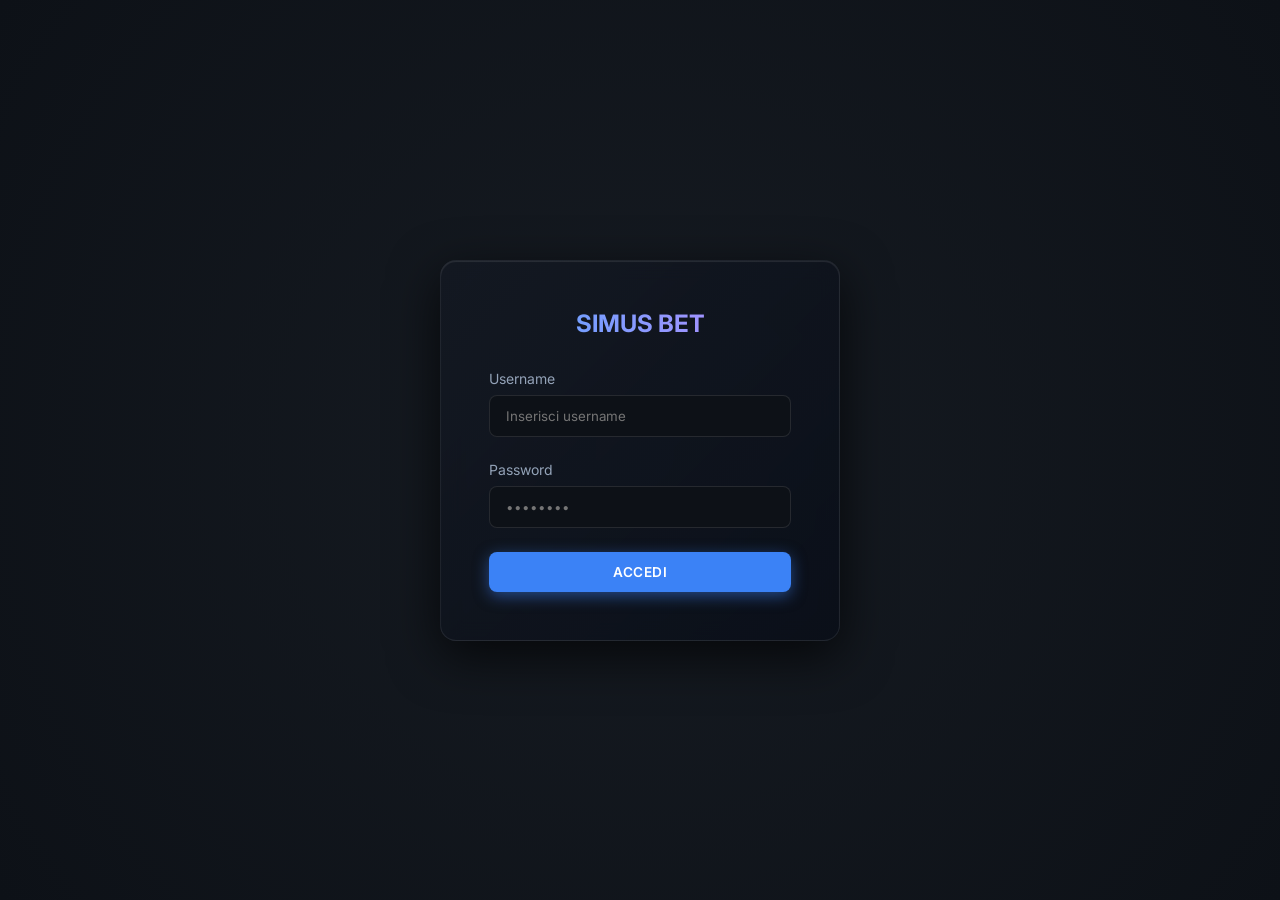
<file: frontend/index.html>
<!DOCTYPE html>
<html lang="it">

<head>
    <meta charset="UTF-8">
    <meta name="viewport" content="width=device-width, initial-scale=1.0, viewport-fit=cover">
    <title>Simus Bet | Dashboard</title>
    <link rel="stylesheet" href="style.css?v=1774202254">
    <link href="https://fonts.googleapis.com/css2?family=Inter:wght@400;600;700&display=swap" rel="stylesheet">
</head>

<body>

    <!-- Login Page -->
    <div id="login-page">
        <div class="login-card fade-in">
            <h1>SIMUS BET</h1>
            <div id="login-error"
                style="color: var(--danger); font-size: 0.8rem; margin-bottom: 1rem; text-align: center;"
                class="hidden"></div>
            <div class="input-group">
                <label>Username</label>
                <input type="text" id="username" placeholder="Inserisci username">
            </div>
            <div class="input-group">
                <label>Password</label>
                <input type="password" id="password" placeholder="••••••••">
            </div>
            <button type="button" id="login-btn" style="cursor:pointer;width:100%;padding:0.75rem;background:var(--accent);color:white;border:none;border-radius:8px;font-weight:600;">Accedi</button>
            <script>
            (function() {
                function doLogin() {
                    var u = document.getElementById('username').value.trim();
                    var p = document.getElementById('password').value;
                    if (!u || !p) { alert('Inserisci username e password'); return; }
                    var btn = document.getElementById('login-btn');
                    btn.disabled = true; btn.textContent = 'Accesso...';
                    fetch('/api/login', {
                        method: 'POST',
                        headers: {'Content-Type': 'application/json'},
                        body: JSON.stringify({username: u, password: p})
                    })
                    .then(function(r) { return r.json().then(function(d) { return {ok: r.ok, data: d}; }); })
                    .then(function(res) {
                        if (res.ok && res.data.access_token) {
                            localStorage.setItem('token', res.data.access_token);
                            localStorage.setItem('role', res.data.role || 'user');
                            localStorage.setItem('username', u);
                            location.reload();
                        } else {
                            var err = document.getElementById('login-error');
                            err.textContent = (res.data && res.data.detail) || 'Credenziali non valide';
                            err.classList.remove('hidden');
                            btn.disabled = false; btn.textContent = 'Accedi';
                        }
                    })
                    .catch(function(e) {
                        alert('Errore di connessione: ' + e.message);
                        btn.disabled = false; btn.textContent = 'Accedi';
                    });
                }
                document.addEventListener('DOMContentLoaded', function() {
                    document.getElementById('login-btn').addEventListener('click', doLogin);
                    document.getElementById('password').addEventListener('keypress', function(e) {
                        if (e.key === 'Enter') doLogin();
                    });
                    document.getElementById('username').addEventListener('keypress', function(e) {
                        if (e.key === 'Enter') doLogin();
                    });
                });
            })();
            </script>
        </div>
    </div>

    <!-- Main Dashboard -->
    <div id="main-dashboard" class="hidden">
        <nav>
            <div style="font-weight: 700; color: white;">SIMUS BET</div>

            <!-- Link Desktop (Nascosti su mobile via CSS) -->
            <div class="nav-links">
                <a onclick="router.navigate('odds')" id="nav-odds" class="active">Quote</a>
                <a onclick="router.navigate('casino')" id="nav-casino">Casinò</a>
                <a href="#" id="nav-mybets" onclick="router.navigate('mybets')">Mie Giocate</a>
                <a href="#" id="nav-admin" class="hidden" onclick="router.navigate('admin')">Admin</a>
                <a href="#" id="nav-profile" class="hidden" onclick="router.navigate('profile')">Profilo</a>
            </div>

            <div class="nav-extra" style="display: flex; align-items: center; gap: 10px;">
                <!-- Schedina -->
                <div id="bet-slip-toggle" onclick="ui.toggleSlip()"
                    style="cursor: pointer; background: var(--accent); padding: 6px 12px; border-radius: 6px; font-weight: bold; position: relative; font-size: 0.85rem;">
                    Schedina (<span id="slip-count">0</span>)
                    <div id="slip-dropdown" class="hidden" onclick="event.stopPropagation()"
                        style="position: absolute; top: 40px; right: 0; width: 300px; background: var(--card-bg); border: 1px solid var(--border-color); border-radius: 8px; padding: 1rem; box-shadow: 0 10px 30px rgba(0,0,0,0.5); z-index: 1000;">
                        <h3 style="font-size: 1rem; margin-bottom: 1rem;">La tua Schedina</h3>
                        <div id="slip-items" style="max-height: 300px; overflow-y: auto; margin-bottom: 1rem;">
                            <!-- Bet selections here -->
                        </div>
                        <div style="border-top: 1px solid var(--border-color); padding-top: 1rem;">
                            <div style="display: flex; justify-content: space-between; margin-bottom: 1rem;">
                                <span>Quota Totale:</span>
                                <span id="slip-total-odds" style="font-weight: bold;">1.00</span>
                            </div>
                            <div class="input-group" style="margin-bottom: 1rem;">
                                <label
                                    style="font-size: 0.8rem; color: var(--text-secondary); display: block; margin-bottom: 0.5rem;">Importo
                                    (€)</label>
                                <input type="number" id="slip-amount" value="1" oninput="ui.updatePotentialWin()"
                                    style="width: 100%; padding: 8px; background: rgba(255,255,255,0.05); border: 1px solid var(--border-color); border-radius: 4px; color: white;">
                            </div>
                            <div
                                style="display: flex; justify-content: space-between; margin-bottom: 1.5rem; font-size: 0.9rem;">
                                <span>Potenziale:</span>
                                <span id="slip-potential-win"
                                    style="font-weight: bold; color: var(--success);">€0.00</span>
                            </div>
                            <button onclick="bets.placeBet()"
                                style="width: 100%; padding: 10px; background: var(--accent); border: none; border-radius: 6px; color: white; font-weight: bold; cursor: pointer;">Scommetti
                                Ora</button>
                        </div>
                    </div>
                </div>
                <!-- Saldo -->
                <span id="user-balance-nav"
                    style="background:#00ff88; color:black; padding:6px 12px; border-radius:20px; font-weight:800; font-size:0.85rem;">Saldo:
                    €0.00</span>
                <!-- Logout (Desktop Only) -->
                <button onclick="auth.logout()" id="logout-btn"
                    style="width:auto; padding:0.5rem 1rem; background:rgba(255,255,255,0.1); border:none; border-radius:6px; color:white; cursor:pointer;">Esci</button>
            </div>
        </nav>

        <div class="container fade-in">
            <!-- Odds Section -->
            <!-- ── SCHERMATA DETTAGLIO PARTITA ── -->
            <div id="section-match-detail" class="hidden">
                <!-- Header con freccia indietro -->
                <div style="display:flex; align-items:center; gap:12px; margin-bottom:1rem; padding-bottom:1rem; border-bottom:1px solid var(--border-color);">
                    <button onclick="matchDetail.close()" style="background:rgba(255,255,255,0.08); border:1px solid var(--border-color); color:var(--text-primary); border-radius:50%; width:38px; height:38px; display:flex; align-items:center; justify-content:center; cursor:pointer; flex-shrink:0; font-size:1.1rem;">←</button>
                    <div style="flex:1; min-width:0;">
                        <div id="md-league" style="font-size:0.7rem; color:var(--accent); text-transform:uppercase; letter-spacing:0.06em; margin-bottom:2px;"></div>
                        <div style="display:flex; align-items:center; gap:10px; flex-wrap:wrap;">
                            <span id="md-home" style="font-size:1.05rem; font-weight:700; color:var(--text-primary);"></span>
                            <span style="color:var(--text-secondary); font-size:0.8rem;">vs</span>
                            <span id="md-away" style="font-size:1.05rem; font-weight:700; color:var(--text-primary);"></span>
                        </div>
                        <div id="md-date" style="font-size:0.72rem; color:var(--text-secondary); margin-top:2px;"></div>
                    </div>
                </div>

                <!-- Tab menu Principali / Tempi / Handicap / Combo / Multigol / Tutto -->
                <div id="md-tab-bar" style="display:flex; flex-direction:row; flex-wrap:nowrap; gap:6px; overflow-x:auto; overflow-y:visible; -webkit-overflow-scrolling:touch; padding:4px 0 10px 0; margin-bottom:1rem; scrollbar-width:none; -ms-overflow-style:none;">
                    <button class="md-tab-btn" data-tab="principali" onclick="matchDetail.switchTab('principali')"
                        style="display:inline-block; white-space:nowrap; padding:8px 18px; border-radius:20px; border:none; cursor:pointer; font-size:0.82rem; font-weight:700; background:var(--accent); color:#0a0a1a; flex:0 0 auto; transition:all 0.2s;">Principali</button>
                    <button class="md-tab-btn" data-tab="tempi" onclick="matchDetail.switchTab('tempi')"
                        style="display:inline-block; white-space:nowrap; padding:8px 18px; border-radius:20px; border:none; cursor:pointer; font-size:0.82rem; font-weight:500; background:rgba(255,255,255,0.08); color:var(--text-secondary); flex:0 0 auto; transition:all 0.2s;">Tempi</button>
                    <button class="md-tab-btn" data-tab="handicap" onclick="matchDetail.switchTab('handicap')"
                        style="display:inline-block; white-space:nowrap; padding:8px 18px; border-radius:20px; border:none; cursor:pointer; font-size:0.82rem; font-weight:500; background:rgba(255,255,255,0.08); color:var(--text-secondary); flex:0 0 auto; transition:all 0.2s;">Handicap</button>
                    <button class="md-tab-btn" data-tab="combo" onclick="matchDetail.switchTab('combo')"
                        style="display:inline-block; white-space:nowrap; padding:8px 18px; border-radius:20px; border:none; cursor:pointer; font-size:0.82rem; font-weight:500; background:rgba(255,255,255,0.08); color:var(--text-secondary); flex:0 0 auto; transition:all 0.2s;">Combo</button>
                    <button class="md-tab-btn" data-tab="multigol" onclick="matchDetail.switchTab('multigol')"
                        style="display:inline-block; white-space:nowrap; padding:8px 18px; border-radius:20px; border:none; cursor:pointer; font-size:0.82rem; font-weight:500; background:rgba(255,255,255,0.08); color:var(--text-secondary); flex:0 0 auto; transition:all 0.2s;">Multigol</button>
                    <button class="md-tab-btn" data-tab="tutto" onclick="matchDetail.switchTab('tutto')"
                        style="display:inline-block; white-space:nowrap; padding:8px 18px; border-radius:20px; border:none; cursor:pointer; font-size:0.82rem; font-weight:500; background:rgba(255,255,255,0.08); color:var(--text-secondary); flex:0 0 auto; transition:all 0.2s;">Tutto</button>
                </div>

                <!-- Contenuto mercati -->
                <div id="md-markets-container" style="padding-bottom:6rem;">
                </div>
            </div>

            <!-- ── LISTA PARTITE ── -->
            <div id="section-odds">
                <div style="display: flex; flex-direction: column; gap: 1rem; margin-bottom: 2rem;">
                    <div style="display: flex; justify-content: space-between; align-items: center; flex-wrap: wrap; gap: 0.5rem;">
                        <h2>Quote Disponibili</h2>
                        <div id="admin-timer-area" style="display: none; align-items: center; gap: 0.8rem; flex-wrap: wrap;">
                            <span id="update-timer" style="font-size: 0.8rem; color: var(--text-secondary);">
                                Prossimo aggiornamento: --
                            </span>
                            <button id="btn-force-refresh"
                                onclick="dashboard.fetchOdds(true)"
                                style="font-size: 0.75rem; padding: 4px 10px; background: transparent; border: 1px solid var(--border-color); color: var(--text-secondary); border-radius: 6px; cursor: pointer;"
                                title="Forza aggiornamento quote (consuma crediti API)">
                                🔄 Aggiorna ora
                            </button>
                        </div>
                    </div>

                    <!-- Barra di Ricerca -->
                    <div style="position: relative; width: 100%; max-width: 600px;">
                        <input type="text" id="match-search" placeholder="Cerca squadra o campionato..."
                            style="width: 100%; padding: 12px 20px; padding-left: 45px; background: var(--card-bg); border: 1px solid var(--border-color); border-radius: 30px; color: white; outline: none; transition: border-color 0.3s;"
                            oninput="ui.filterMatches()">
                        <div
                            style="position: absolute; left: 18px; top: 50%; transform: translateY(-50%); color: var(--text-secondary);">
                            <svg width="18" height="18" fill="none" stroke="currentColor" viewBox="0 0 24 24">
                                <path stroke-linecap="round" stroke-linejoin="round" stroke-width="2"
                                    d="M21 21l-6-6m2-5a7 7 0 11-14 0 7 7 0 0114 0z" />
                            </svg>
                        </div>
                    </div>
                </div>
                <!-- Filtri Lega -->
                <div id="league-filter-bar" style="display:flex; gap:8px; overflow-x:auto; padding:4px 0 12px 0; scrollbar-width:none; -webkit-overflow-scrolling:touch;">
                    <!-- Injected by JS -->
                </div>

                <div id="odds-container" class="odds-grid">
                    <div style="grid-column: 1/-1; text-align: center; padding: 4rem; color: var(--text-secondary);">
                        Caricamento quote in corso...</div>
                </div>
            </div>

            <!-- Casino Hub Section -->
            <div id="section-casino" class="hidden">
                <h2 style="margin-bottom: 2rem;">Casinò Games</h2>
                <div style="display: grid; grid-template-columns: repeat(auto-fill, minmax(280px, 1fr)); gap: 2rem;">
                    <!-- Crash Card -->
                    <div class="game-card" onclick="router.navigate('crash')"
                        style="background: linear-gradient(135deg, #1a1b23 0%, #0d0e12 100%); border: 1px solid var(--border-color); border-radius: 16px; padding: 1.5rem; cursor: pointer; transition: transform 0.3s, border-color 0.3s;">
                        <div style="font-size: 3rem; margin-bottom: 1rem;">🚀</div>
                        <h3 style="font-size: 1.5rem; margin-bottom: 0.5rem;">Crash</h3>
                        <p style="color: var(--text-secondary); font-size: 0.9rem;">Scommetti sul moltiplicatore e
                            incassa prima del crash!</p>
                    </div>
                    <!-- Blackjack Card -->
                    <div class="game-card" onclick="router.navigate('blackjack')"
                        style="background: linear-gradient(135deg, #1a1b23 0%, #0d0e12 100%); border: 1px solid var(--border-color); border-radius: 16px; padding: 1.5rem; cursor: pointer; transition: transform 0.3s, border-color 0.3s;">
                        <div style="font-size: 3rem; margin-bottom: 1rem;">🃏</div>
                        <h3 style="font-size: 1.5rem; margin-bottom: 0.5rem;">Blackjack</h3>
                        <p style="color: var(--text-secondary); font-size: 0.9rem;">Sfida il banco, arriva a 21 e
                            raddoppia la tua puntata!</p>
                    </div>
                    <!-- Sette e Mezzo Card (Il Banchiere) -->
                    <div class="game-card" onclick="router.navigate('sette-mezzo')"
                        style="background: linear-gradient(135deg, #1a1b23 0%, #0d0e12 100%); border: 1px solid var(--border-color); border-radius: 16px; padding: 1.5rem; cursor: pointer; transition: transform 0.3s, border-color 0.3s;">
                        <div style="font-size: 3rem; margin-bottom: 1rem;">💰</div>
                        <h3 style="font-size: 1.5rem; margin-bottom: 0.5rem;">7 e Mezzo</h3>
                        <p style="color: var(--text-secondary); font-size: 0.9rem;">Il Banchiere Dal 07:30 - Sfida la
                            sorte con le carte napoletane!</p>
                    </div>
                    <!-- Baccarat Card -->
                    <div class="game-card" onclick="router.navigate('baccarat')"
                        style="background: linear-gradient(135deg, #1a1b23 0%, #0d0e12 100%); border: 1px solid var(--border-color); border-radius: 16px; padding: 1.5rem; cursor: pointer; transition: transform 0.3s, border-color 0.3s;">
                        <div style="font-size: 3rem; margin-bottom: 1rem;">🎴</div>
                        <h3 style="font-size: 1.5rem; margin-bottom: 0.5rem;">Baccarà</h3>
                        <p style="color: var(--text-secondary); font-size: 0.9rem;">Indovina chi si avvicina di più a 9 tra Punto e Banco!</p>
                    </div>
                    <!-- Virtual Football Card -->
                    <div class="game-card" onclick="router.navigate('virtual')"
                        style="background: linear-gradient(135deg, #1a1b23 0%, #0d0e12 100%); border: 1px solid var(--border-color); border-radius: 16px; padding: 1.5rem; cursor: pointer; transition: transform 0.3s, border-color 0.3s;">
                        <div style="font-size: 3rem; margin-bottom: 1rem;">⚽</div>
                        <h3 style="font-size: 1.5rem; margin-bottom: 0.5rem;">Campionato Virtuale</h3>
                        <p style="color: var(--text-secondary); font-size: 0.9rem;">Scommetti sulla Serie A virtuale:
                            ogni 5 minuti una nuova giornata!</p>
                    </div>
                </div>
            </div>

            <!-- Crash Game Section -->
            <div id="section-crash" class="hidden">
                <button onclick="router.navigate('casino')"
                    style="margin-bottom: 1rem; background: transparent; border: 1px solid var(--border-color); width: auto; padding: 5px 15px;">&larr;
                    Torna ai Giochi</button>
                <div class="crash-container" style="display: grid; grid-template-columns: 1fr 300px; gap: 2rem;">
                    <!-- Grafico Crash -->
                    <div class="crash-main"
                        style="background: var(--card-bg); border-radius: 12px; border: 1px solid var(--border-color); position: relative; height: 400px; display: flex; flex-direction: column; justify-content: center; align-items: center; overflow: hidden;">
                        <div id="crash-multiplier" style="font-size: 5rem; font-weight: 900; color: white; position: relative; z-index: 1;">1.00x</div>
                        <div id="crash-status-text"
                            style="color: var(--text-secondary); margin-top: 1rem; font-weight: bold; text-transform: uppercase; letter-spacing: 2px; position: relative; z-index: 1;">
                            In attesa...</div>
                        <canvas id="crash-canvas"
                            style="position: absolute; top: 0; left: 0; width: 100%; height: 100%; z-index: 0;"></canvas>
                    </div>

                    <!-- Pannello Scommesse -->
                    <div class="crash-sidebar"
                        style="background: var(--card-bg); padding: 1.5rem; border-radius: 12px; border: 1px solid var(--border-color);">
                        <div class="input-group" style="margin-bottom: 1.5rem;">
                            <label>Importo Scommessa (€)</label>
                            <input type="number" id="crash-bet-amount" value="1" step="0.50" min="1.00"
                                style="width: 100%; padding: 12px; background: rgba(0,0,0,0.2); border: 1px solid var(--border-color); border-radius: 8px; color: white; font-size: 1.1rem;">
                        </div>

                        <button id="crash-bet-btn" onclick="crash.placeBet()"
                            style="width: 100%; padding: 1.5rem; background: var(--accent); color: white; border: none; border-radius: 12px; font-size: 1.2rem; font-weight: 800; cursor: pointer; transition: transform 0.2s, background 0.3s; margin-bottom: 1.5rem;">
                            SCOMMETTI
                        </button>

                        <div style="margin-top: 2rem;">
                            <h4
                                style="color: var(--text-secondary); margin-bottom: 1rem; font-size: 0.8rem; text-transform: uppercase;">
                                Storia Recente</h4>
                            <div id="crash-history" style="display: flex; gap: 8px; flex-wrap: wrap;">
                                <!-- Storia qui -->
                            </div>
                        </div>
                    </div>
                </div>
            </div>

            <!-- Blackjack Game Section -->
            <div id="section-blackjack" class="hidden">
                <button onclick="router.navigate('casino')"
                    style="margin-bottom: 1rem; background: transparent; border: 1px solid var(--border-color); width: auto; padding: 5px 15px;">&larr;
                    Torna ai Giochi</button>
                <div class="blackjack-container"
                    style="max-width: 900px; margin: 0 auto; background: #0c3d1d; border-radius: 20px; border: 8px solid #5d3a1a; padding: 2rem; box-shadow: 0 20px 50px rgba(0,0,0,0.5);">
                    <!-- Dealer Hand -->
                    <div id="bj-dealer-area" style="text-align: center; margin-bottom: 3rem;">
                        <h4 style="color: rgba(255,255,255,0.7); margin-bottom: 1rem;">BANCO</h4>
                        <div id="bj-dealer-cards"
                            style="display: flex; justify-content: center; gap: 10px; height: 120px;">
                            <!-- Cards -->
                        </div>
                        <div id="bj-dealer-score" style="margin-top: 10px; font-weight: bold; color: white;"></div>
                    </div>

                    <!-- Status Display -->
                    <div id="bj-status"
                        style="text-align: center; height: 60px; display: flex; align-items: center; justify-content: center; font-size: 2rem; font-weight: 900; color: #ffd700; text-shadow: 0 0 20px rgba(255,215,0,0.5);">
                        Piazza la tua puntata
                    </div>

                    <!-- Player Hand -->
                    <div id="bj-player-area" style="text-align: center; margin-top: 3rem;">
                        <div id="bj-player-score" style="margin-bottom: 10px; font-weight: bold; color: white;"></div>
                        <div id="bj-player-cards"
                            style="display: flex; justify-content: center; gap: 10px; height: 120px;">
                            <!-- Cards -->
                        </div>
                        <h4 style="color: rgba(255,255,255,0.7); margin-top: 1rem;">TU</h4>
                    </div>

                    <!-- Controls -->
                    <div id="bj-controls"
                        style="margin-top: 3rem; display: flex; justify-content: center; gap: 1rem; flex-wrap: wrap;">
                        <div id="bj-bet-controls">
                            <input type="number" id="bj-bet-amount" value="1" min="1.00" step="0.50"
                                style="width: 100px; padding: 10px; background: rgba(0,0,0,0.3); border: 1px solid rgba(255,255,255,0.2); border-radius: 8px; color: white; text-align: center; font-weight: bold;">
                            <button onclick="blackjack.deal()"
                                style="background: #ffd700; color: #000; padding: 10px 30px; border-radius: 8px; font-weight: 800; border: none; cursor: pointer;">GIOCA</button>
                        </div>
                        <div id="bj-action-controls" class="hidden">
                            <button onclick="blackjack.hit()"
                                style="background: #2ecc71; color: #fff; padding: 10px 25px; border-radius: 8px; font-weight: 800; border: none; cursor: pointer;">CARTA</button>
                            <button onclick="blackjack.stand()"
                                style="background: #e74c3c; color: #fff; padding: 10px 25px; border-radius: 8px; font-weight: 800; border: none; cursor: pointer;">STAI</button>
                            <button onclick="blackjack.doubleDown()" id="bj-double-btn"
                                style="background: #3498db; color: #fff; padding: 10px 25px; border-radius: 8px; font-weight: 800; border: none; cursor: pointer;">RADDOPPIA</button>
                            <button onclick="blackjack.split()" id="bj-split-btn" class="hidden"
                                style="background: #9b59b6; color: #fff; padding: 10px 25px; border-radius: 8px; font-weight: 800; border: none; cursor: pointer;">SPLIT</button>
                        </div>
                        <div id="bj-insurance-controls" class="hidden"
                            style="width: 100%; display: flex; justify-content: center; gap: 1rem; margin-top: 1rem;">
                            <span style="color: white; font-weight: bold; align-self: center;">Assicurazione?</span>
                            <button onclick="blackjack.insurance()"
                                style="background: #f39c12; color: #fff; padding: 10px 25px; border-radius: 8px; font-weight: 800; border: none; cursor: pointer;">SÌ</button>
                            <button onclick="blackjack.skipInsurance()"
                                style="background: #7f8c8d; color: #fff; padding: 10px 25px; border-radius: 8px; font-weight: 800; border: none; cursor: pointer;">NO</button>
                        </div>
                    </div>
                </div>
            </div>

            <!-- 7 e Mezzo Game Section -->
            <div id="section-sette-mezzo" class="hidden">
                <div style="max-width: 800px; margin: 0 auto;">
                    <button onclick="router.navigate('casino')"
                        style="margin-bottom: 1rem; background: transparent; border: 1px solid var(--border-color); color: var(--text-primary);">←
                        Torna al Casinò</button>

                    <div class="blackjack-container"
                        style="background: radial-gradient(circle at center, #1b6033 0%, #0d381c 100%); border-radius: 20px; border: 4px solid #3c2a1e; padding: 2rem; box-shadow: inset 0 0 50px rgba(0,0,0,0.5), 0 10px 30px rgba(0,0,0,0.3); min-height: 500px; display: flex; flex-direction: column; justify-content: space-between;">

                        <!-- Area Banco -->
                        <div style="text-align: center; margin-bottom: 2rem;">
                            <div
                                style="color: rgba(255,255,255,0.7); font-weight: bold; margin-bottom: 1rem; text-transform: uppercase; letter-spacing: 2px;">
                                Banco <span id="sm-dealer-score"
                                    style="background: rgba(0,0,0,0.5); padding: 2px 8px; border-radius: 10px; margin-left: 10px;">?</span>
                            </div>
                            <div id="sm-dealer-cards" class="card-area"
                                style="display: flex; justify-content: center; gap: 10px; min-height: 140px;">
                                <!-- Le carte del banco andranno qui -->
                            </div>
                        </div>

                        <!-- Area Controlli & Messaggi -->
                        <div
                            style="text-align: center; margin: 2rem 0; padding: 1rem; background: rgba(0,0,0,0.4); border-radius: 12px; backdrop-filter: blur(5px);">
                            <div id="sm-game-message"
                                style="font-size: 1.5rem; font-weight: bold; color: var(--accent); margin-bottom: 1rem; min-height: 35px;">
                            </div>

                            <!-- Controlli Iniziali -->
                            <div id="sm-controls-start"
                                style="display: flex; justify-content: center; align-items: center; gap: 1rem;">
                                <div
                                    style="display: flex; align-items: center; gap: 0.5rem; background: rgba(0,0,0,0.5); padding: 0.5rem; border-radius: 8px;">
                                    <span>€</span>
                                    <input type="number" id="sm-bet-amount" value="1.00" step="0.50" min="1.00"
                                        style="width: 80px; text-align: right; background: transparent; border: none; color: white; font-size: 1.2rem; outline: none;">
                                </div>
                                <button onclick="setteMezzo.deal()"
                                    style="background: linear-gradient(135deg, var(--accent) 0%, #d83dcc 100%); font-weight: bold; font-size: 1.2rem; padding: 0.8rem 2rem; box-shadow: 0 4px 15px rgba(255,51,102,0.4);">GIOCA</button>
                            </div>

                            <!-- Controlli In-Game -->
                            <div id="sm-controls-action" class="hidden"
                                style="display: flex; justify-content: center; gap: 1rem;">
                                <button onclick="setteMezzo.hit()"
                                    style="background: #2196F3; font-weight: bold; font-size: 1.1rem; padding: 0.8rem 2rem;">CARTA</button>
                                <button onclick="setteMezzo.stand()"
                                    style="background: #e91e63; font-weight: bold; font-size: 1.1rem; padding: 0.8rem 2rem;">STAI</button>
                            </div>
                        </div>

                        <!-- Area Giocatore -->
                        <div style="text-align: center;">
                            <div id="sm-player-cards" class="card-area"
                                style="display: flex; justify-content: center; gap: 10px; min-height: 140px; margin-bottom: 1rem;">
                                <!-- Le carte del giocatore andranno qui -->
                            </div>
                            <div
                                style="color: rgba(255,255,255,0.7); font-weight: bold; margin-bottom: 1rem; text-transform: uppercase; letter-spacing: 2px;">
                                Giocatore <span id="sm-player-score"
                                    style="background: rgba(0,0,0,0.5); padding: 2px 8px; border-radius: 10px; margin-left: 10px;">0</span>
                            </div>
                        </div>
                    </div>
                </div>
            </div>

            <!-- Baccarat Game Section -->
            <div id="section-baccarat" class="hidden">
                <div style="max-width: 560px; margin: 0 auto; padding: 0 0.5rem 2rem;">
                    <button onclick="router.navigate('casino')"
                        style="margin-bottom: 0.8rem; background: transparent; border: 1px solid var(--border-color); color: var(--text-primary); font-size: 0.85rem; padding: 5px 12px;">← Casinò</button>

                    <!-- TAVOLO -->
                    <div style="background: radial-gradient(ellipse at center, #0b6e35 0%, #063d1c 100%); border-radius: 20px; border: 6px solid #4a2f1a; box-shadow: 0 10px 40px rgba(0,0,0,0.8); overflow: hidden;">

                        <!-- 1. AREA CARTE BANCO -- altezza fissa -->
                        <div style="padding: 12px 12px 6px; text-align: center; border-bottom: 1px solid rgba(255,255,255,0.08);">
                            <div style="font-size: 0.65rem; color: rgba(255,255,255,0.5); text-transform: uppercase; letter-spacing: 1px; margin-bottom: 6px;">
                                BANCO <span id="bac-banker-score" style="background: #ffd700; color: #000; font-weight: 900; padding: 1px 8px; border-radius: 20px; margin-left: 4px; font-size: 0.75rem;">0</span>
                            </div>
                            <div id="bac-banker-cards" style="display: flex; justify-content: center; align-items: center; gap: 8px; height: 90px;"></div>
                        </div>

                        <!-- 2. ZONA PUNTATE -- altezza fissa, non si sposta -->
                        <div style="padding: 10px 10px 6px;">

                            <!-- Pairs row -->
                            <div style="display: flex; gap: 8px; margin-bottom: 6px;">
                                <div onclick="baccarat.setBet('banker_pair')" id="bac-zone-banker_pair"
                                    style="flex:1; background: rgba(0,0,0,0.3); border: 2px dashed #ffd700; border-radius: 8px; padding: 6px 4px; cursor: pointer; text-align: center; transition: background 0.15s;">
                                    <div style="font-size: 0.58rem; color: #ffd700; font-weight: 700; line-height: 1.3;">BANKER PAIR<br><span style="opacity:0.6; font-weight:400;">6 / 12 / 24 : 1</span></div>
                                    <div id="bac-bet-banker_pair" style="font-size: 0.9rem; font-weight: 900; color: #ffd700; min-height: 18px;"></div>
                                </div>
                                <div style="flex:0.5;"></div>
                                <div onclick="baccarat.setBet('player_pair')" id="bac-zone-player_pair"
                                    style="flex:1; background: rgba(0,0,0,0.3); border: 2px dashed #00ff88; border-radius: 8px; padding: 6px 4px; cursor: pointer; text-align: center; transition: background 0.15s;">
                                    <div style="font-size: 0.58rem; color: #00ff88; font-weight: 700; line-height: 1.3;">PLAYER PAIR<br><span style="opacity:0.6; font-weight:400;">6 / 12 / 24 : 1</span></div>
                                    <div id="bac-bet-player_pair" style="font-size: 0.9rem; font-weight: 900; color: #00ff88; min-height: 18px;"></div>
                                </div>
                            </div>

                            <!-- Main bets row -->
                            <div style="display: grid; grid-template-columns: 1fr 0.85fr 1fr; gap: 6px;">
                                <div onclick="baccarat.setBet('banker')" id="bac-zone-banker"
                                    style="background: rgba(200,0,0,0.15); border: 2.5px solid #ff4444; border-radius: 12px; padding: 12px 6px; cursor: pointer; text-align: center; transition: background 0.15s;">
                                    <div style="font-size: 1rem; font-weight: 900; color: #ff5555; letter-spacing: 0.5px;">BANCO</div>
                                    <div style="font-size: 0.55rem; color: rgba(255,255,255,0.35); margin-top: 2px;">paga 0.95:1</div>
                                    <div id="bac-bet-banker" style="font-size: 1rem; font-weight: 900; color: #ff9999; min-height: 20px; margin-top: 4px;"></div>
                                </div>
                                <div onclick="baccarat.setBet('tie')" id="bac-zone-tie"
                                    style="background: rgba(0,200,80,0.1); border: 2.5px solid #00cc66; border-radius: 12px; padding: 12px 4px; cursor: pointer; text-align: center; transition: background 0.15s;">
                                    <div style="font-size: 0.95rem; font-weight: 900; color: #00ff88;">TIE</div>
                                    <div style="font-size: 0.55rem; color: rgba(255,255,255,0.35); margin-top: 2px;">paga 9:1</div>
                                    <div id="bac-bet-tie" style="font-size: 1rem; font-weight: 900; color: #00ff88; min-height: 20px; margin-top: 4px;"></div>
                                </div>
                                <div onclick="baccarat.setBet('player')" id="bac-zone-player"
                                    style="background: rgba(30,100,220,0.15); border: 2.5px solid #3498db; border-radius: 12px; padding: 12px 6px; cursor: pointer; text-align: center; transition: background 0.15s;">
                                    <div style="font-size: 1rem; font-weight: 900; color: #5bb8ff; letter-spacing: 0.5px;">PUNTO</div>
                                    <div style="font-size: 0.55rem; color: rgba(255,255,255,0.35); margin-top: 2px;">paga 1:1</div>
                                    <div id="bac-bet-player" style="font-size: 1rem; font-weight: 900; color: #99ccff; min-height: 20px; margin-top: 4px;"></div>
                                </div>
                            </div>
                        </div>

                        <!-- 3. MESSAGGIO RISULTATO -- altezza fissa, mai sovrapposto -->
                        <div id="bac-msg"
                            style="text-align: center; font-size: 1.25rem; font-weight: 900; color: gold;
                                   text-shadow: 0 0 12px rgba(255,215,0,0.4);
                                   height: 60px; display: flex; flex-direction: column;
                                   align-items: center; justify-content: center;
                                   border-top: 1px solid rgba(255,255,255,0.07);
                                   border-bottom: 1px solid rgba(255,255,255,0.07);">
                            Piazza le tue fiches
                        </div>

                        <!-- 4. AREA CARTE GIOCATORE -- altezza fissa -->
                        <div style="padding: 6px 12px 10px; text-align: center;">
                            <div id="bac-player-cards" style="display: flex; justify-content: center; align-items: center; gap: 8px; height: 90px;"></div>
                            <div style="font-size: 0.65rem; color: rgba(255,255,255,0.5); text-transform: uppercase; letter-spacing: 1px; margin-top: 6px;">
                                GIOCATORE <span id="bac-player-score" style="background: #3498db; color: #fff; font-weight: 900; padding: 1px 8px; border-radius: 20px; margin-left: 4px; font-size: 0.75rem;">0</span>
                            </div>
                        </div>

                        <!-- 5. FICHES + BOTTONI -- sempre in fondo -->
                        <div style="background: rgba(0,0,0,0.25); padding: 10px 10px 12px; border-top: 1px solid rgba(255,255,255,0.08);">
                            <div style="font-size: 0.6rem; color: rgba(255,255,255,0.35); text-align: center; margin-bottom: 7px; text-transform: uppercase; letter-spacing: 1px;">Seleziona fiche</div>
                            <div id="bac-chips" style="display: flex; justify-content: center; gap: 6px; flex-wrap: wrap; margin-bottom: 10px;"></div>
                            <div style="display: flex; gap: 8px;">
                                <button onclick="baccarat.clearBets()"
                                    style="flex: 1; background: #444; border: none; color: white; font-weight: 700; font-size: 0.85rem; padding: 11px; border-radius: 10px; cursor: pointer; letter-spacing: 0.5px;">
                                    CANCELLA
                                </button>
                                <button onclick="baccarat.deal()"
                                    style="flex: 2; background: linear-gradient(135deg, #ffd700, #ffaa00); border: none; color: #000; font-weight: 900; font-size: 1rem; padding: 11px; border-radius: 10px; cursor: pointer; letter-spacing: 1px; box-shadow: 0 3px 12px rgba(255,180,0,0.4);">
                                    DISTRIBUISCI
                                </button>
                            </div>
                        </div>

                    </div><!-- fine tavolo -->
                </div>
            </div>

            <!-- Virtual Football Section -->
            <div id="section-virtual" class="hidden">
                <div style="display: flex; justify-content: space-between; align-items: center; margin-bottom: 1.5rem;">
                    <div>
                        <h2 id="virtual-header">Campionato Virtuale - Giornata 0</h2>
                        <span id="virtual-status-badge"
                            style="background: var(--accent); padding: 4px 10px; border-radius: 4px; font-weight: bold; font-size: 0.8rem;">BETTING</span>
                    </div>
                    <div style="text-align: right;">
                        <div id="virtual-timer" style="font-size: 1.5rem; font-weight: 900; color: var(--accent);">
                            00:00</div>
                        <div id="virtual-timer-label"
                            style="font-size: 0.7rem; color: var(--text-secondary); text-transform: uppercase;">Alla
                            Giornata</div>
                    </div>
                </div>

                <div class="virtual-layout" style="display: grid; grid-template-columns: 1fr 350px; gap: 2rem; max-width: 100%;">
                    <div class="virtual-main" style="min-width: 0;">
                        <!-- Live Scoreboard (visible during LIVE phase) -->
                        <div id="virtual-live-board" class="hidden"
                            style="background: #0a0a0a; border-radius: 12px; border: 1px solid var(--border-color); padding: 1.5rem; margin-bottom: 2rem; box-shadow: 0 10px 30px rgba(0,0,0,0.5);">
                            <div
                                style="text-align: center; margin-bottom: 1rem; color: var(--danger); font-weight: bold; display: flex; align-items: center; justify-content: center; gap: 8px;">
                                <span id="virtual-clock" style="font-weight: bold; font-size: 1rem;">🏟️ In
                                    corso...</span>
                            </div>
                            <div id="virtual-live-matches"
                                style="display: grid; grid-template-columns: 1fr; gap: 0.5rem;">
                                <!-- Live scores here -->
                            </div>
                        </div>

                        <!-- Matches List with Odds -->
                        <div id="virtual-betting-room">
                            <h3 style="margin-bottom: 1rem;">Prossimi Incontri</h3>
                            <div id="virtual-matches-container" style="display: grid; gap: 1rem;">
                                <!-- Matches here -->
                            </div>
                        </div>

                        <!-- Classifica mobile -- gestita via JS -->
                        <div id="virtual-standings-mobile-wrap" style="margin-top: 2rem; display: none;">
                            <div style="background: var(--card-bg); border-radius: 12px; border: 1px solid var(--border-color); padding: 1.5rem;">
                                <h3 style="margin-bottom: 1rem; font-size: 1.1rem;">Classifica Serie A</h3>
                                <table style="width: 100%; font-size: 0.85rem; border-collapse: collapse;">
                                    <thead>
                                        <tr style="color: var(--text-secondary); text-align: left; border-bottom: 1px solid var(--border-color);">
                                            <th style="padding: 8px 4px;">Pos</th>
                                            <th style="padding: 8px 4px;">Squadra</th>
                                            <th style="padding: 8px 4px;">Pt</th>
                                            <th style="padding: 8px 4px;">G</th>
                                        </tr>
                                    </thead>
                                    <tbody id="virtual-standings-body-mobile">
                                        <!-- Standings mobile here -->
                                    </tbody>
                                </table>
                            </div>
                        </div>
                    </div>

                    <!-- Sidebar classifica -- visibile solo su desktop -->
                    <div class="virtual-sidebar">
                        <div style="background: var(--card-bg); border-radius: 12px; border: 1px solid var(--border-color); padding: 1.5rem;">
                            <h3 style="margin-bottom: 1rem; font-size: 1.1rem;">Classifica Serie A</h3>
                            <div style="overflow-x: auto;">
                                <table style="width: 100%; font-size: 0.85rem; border-collapse: collapse;">
                                    <thead>
                                        <tr style="color: var(--text-secondary); text-align: left; border-bottom: 1px solid var(--border-color);">
                                            <th style="padding: 8px 4px;">Pos</th>
                                            <th style="padding: 8px 4px;">Squadra</th>
                                            <th style="padding: 8px 4px;">Pt</th>
                                            <th style="padding: 8px 4px;">G</th>
                                        </tr>
                                    </thead>
                                    <tbody id="virtual-standings-body">
                                        <!-- Standings here -->
                                    </tbody>
                                </table>
                            </div>
                        </div>
                    </div>
                </div>
            </div>

            <!-- My Bets Section -->
            <div id="section-mybets" class="hidden">
                <div class="admin-section">
                    <h2>Le Mie Scommesse</h2>
                    <div id="my-bets-container" style="margin-top:1rem;"></div>
                </div>
            </div>

            <!-- Profile Section -->
            <div id="section-profile" class="hidden">
                <div style="max-width:480px; margin:0 auto; padding:0 0.5rem 2rem;">

                    <!-- Card profilo -->
                    <div style="background:var(--card-bg); border:1px solid var(--border-color); border-radius:16px; padding:1.5rem; margin-bottom:1rem; text-align:center;">
                        <div style="width:64px; height:64px; border-radius:50%; background:var(--accent); display:flex; align-items:center; justify-content:center; font-size:1.8rem; font-weight:900; color:#000; margin:0 auto 0.8rem;">
                            <span id="profile-avatar-letter">?</span>
                        </div>
                        <div id="profile-username" style="font-size:1.2rem; font-weight:800; margin-bottom:4px;">---</div>
                        <div style="font-size:0.8rem; color:var(--text-secondary); margin-bottom:1rem;">Utente registrato</div>
                        <div style="background:rgba(0,255,136,0.1); border:1px solid var(--accent); border-radius:10px; padding:0.8rem;">
                            <div style="font-size:0.75rem; color:var(--text-secondary); margin-bottom:2px;">SALDO DISPONIBILE</div>
                            <div id="profile-balance" style="font-size:1.8rem; font-weight:900; color:var(--accent);">€0.00</div>
                        </div>
                    </div>

                    <!-- Bonus disponibili -->
                    <div style="background:var(--card-bg); border:1px solid var(--border-color); border-radius:16px; padding:1.5rem; margin-bottom:1rem;">
                        <div style="font-size:0.75rem; color:var(--text-secondary); text-transform:uppercase; letter-spacing:1px; margin-bottom:1rem;">🎁 I miei Bonus</div>
                        <div id="profile-bonuses-list">
                            <div style="text-align:center; color:var(--text-secondary); font-size:0.85rem; padding:1rem 0;">Caricamento bonus...</div>
                        </div>
                    </div>

                    <!-- Ricarica -->
                    <div style="background:var(--card-bg); border:1px solid var(--border-color); border-radius:16px; padding:1.5rem; margin-bottom:1rem;">
                        <div style="font-size:0.75rem; color:var(--text-secondary); text-transform:uppercase; letter-spacing:1px; margin-bottom:1rem;">💳 Ricarica</div>
                        <div style="display:flex; flex-direction:column; gap:0.6rem;">
                            <button onclick="profile.openDeposit('card')" style="background:linear-gradient(135deg,#1a1a2e,#16213e); border:1px solid var(--border-color); border-radius:10px; padding:12px 16px; color:white; text-align:left; cursor:pointer; display:flex; align-items:center; gap:12px;">
                                <span style="font-size:1.3rem;">💳</span>
                                <div><div style="font-weight:700; font-size:0.9rem;">Carta di credito / debito</div><div style="font-size:0.75rem; color:var(--text-secondary);">Visa, Mastercard</div></div>
                            </button>
                            <button onclick="profile.openDeposit('apple')" style="background:#000; border:1px solid #333; border-radius:10px; padding:12px 16px; color:white; text-align:left; cursor:pointer; display:flex; align-items:center; gap:12px;">
                                <span style="font-size:1.3rem;"> </span>
                                <div><div style="font-weight:700; font-size:0.9rem;">Apple Pay</div><div style="font-size:0.75rem; color:#888;">Pagamento rapido</div></div>
                            </button>
                            <button onclick="profile.openDeposit('google')" style="background:linear-gradient(135deg,#4285f4,#34a853); border:none; border-radius:10px; padding:12px 16px; color:white; text-align:left; cursor:pointer; display:flex; align-items:center; gap:12px;">
                                <span style="font-size:1.3rem;">G</span>
                                <div><div style="font-weight:700; font-size:0.9rem;">Google Pay</div><div style="font-size:0.75rem; color:rgba(255,255,255,0.7);">Pagamento rapido</div></div>
                            </button>
                        </div>
                    </div>

                    <!-- Prelievo -->
                    <div style="background:var(--card-bg); border:1px solid var(--border-color); border-radius:16px; padding:1.5rem; margin-bottom:1rem;">
                        <div style="font-size:0.75rem; color:var(--text-secondary); text-transform:uppercase; letter-spacing:1px; margin-bottom:1rem;">🏦 Prelievo</div>
                        <button onclick="profile.openWithdrawal()" style="width:100%; background:rgba(255,255,255,0.05); border:1px solid var(--border-color); border-radius:10px; padding:12px 16px; color:white; text-align:left; cursor:pointer; display:flex; align-items:center; gap:12px;">
                            <span style="font-size:1.3rem;">🏦</span>
                            <div><div style="font-weight:700; font-size:0.9rem;">Conto bancario (IBAN)</div><div style="font-size:0.75rem; color:var(--text-secondary);">2-3 giorni lavorativi</div></div>
                        </button>
                    </div>

                    <!-- Logout -->
                    <div style="background:var(--card-bg); border:1px solid rgba(255,68,68,0.3); border-radius:16px; overflow:hidden;">
                        <button onclick="auth.logout()" style="width:100%; background:transparent; border:none; color:#ff4444; font-weight:700; font-size:1rem; padding:1.1rem; cursor:pointer; display:flex; align-items:center; justify-content:center; gap:8px;">
                            <svg width="18" height="18" fill="none" stroke="currentColor" viewBox="0 0 24 24"><path stroke-linecap="round" stroke-linejoin="round" stroke-width="2" d="M17 16l4-4m0 0l-4-4m4 4H7m6 4v1a3 3 0 01-3 3H6a3 3 0 01-3-3V7a3 3 0 013-3h4a3 3 0 013 3v1"/></svg>
                            Logout
                        </button>
                    </div>

                </div>
            </div>

            <!-- Admin Section -->
            <div id="section-admin" class="hidden">
                <div class="admin-tabs">
                    <button class="admin-tab active" onclick="admin.switchTab('dashboard')">Dashboard</button>
                    <button class="admin-tab" onclick="admin.switchTab('bets')">Scommesse Globali</button>
                    <button class="admin-tab" onclick="admin.switchTab('users')">Gestione Utenti</button>
                    <button class="admin-tab" onclick="admin.switchTab('odds')">Quote Manuali</button>
                    <button class="admin-tab" onclick="admin.switchTab('settings')">Impostazioni</button>
                    <button class="admin-tab" onclick="admin.switchTab('deposits')">💳 Ricariche</button>
                    <button class="admin-tab" onclick="admin.switchTab('withdrawals')">💸 Prelievi</button>
                    <button class="admin-tab" onclick="admin.switchTab('bonuses')">🎁 Bonus</button>
                </div>

                <!-- Tab: Dashboard / KPIs -->
                <div id="admin-tab-dashboard" class="admin-tab-content">
                    <div class="kpi-grid">
                        <div class="kpi-card">
                            <div class="kpi-title">Utenti Registrati</div>
                            <div class="kpi-value" id="kpi-users">0</div>
                        </div>
                        <div class="kpi-card">
                            <div class="kpi-title">Totale Saldi Aperti</div>
                            <div class="kpi-value" id="kpi-balances">€0.00</div>
                        </div>
                        <div class="kpi-card">
                            <div class="kpi-title">Esposizione Banco</div>
                            <div class="kpi-value warning" id="kpi-exposure">€0.00</div>
                        </div>
                        <div class="kpi-card">
                            <div class="kpi-title">Profitto Utile</div>
                            <div class="kpi-value success" id="kpi-profit">€0.00</div>
                        </div>
                    </div>
                    <div id="kpi-api-cache"></div>
                </div>

                <!-- Tab: Impostazioni -->
                <div id="admin-tab-settings" class="admin-tab-content hidden">
                    <div class="admin-section">
                        <h2>Gestione Margine & API</h2>
                        <div style="display: flex; gap: 20px; flex-wrap: wrap;">
                            <div class="input-group" style="min-width: 200px;">
                                <label>Overround (Banco Quote) %</label>
                                <input type="number" id="setting-overround" value="5">
                            </div>
                            <div class="input-group" style="min-width: 200px;">
                                <label>Vantaggio Crash %</label>
                                <input type="number" id="setting-crash-house-edge" value="3">
                            </div>
                            <div class="input-group" style="min-width: 200px;">
                                <label>Vantaggio Virtuale %</label>
                                <input type="number" id="setting-virtual-house-edge" value="15">
                            </div>
                            <div class="input-group" style="flex-grow: 1;">
                                <label>API Key (TheOdds / API-Football / RapidAPI)</label>
                                <input type="text" id="setting-apikey" placeholder="La tua API Key">
                            </div>
                            <div class="input-group" style="min-width: 200px;">
                                <label>Sorgente Quote</label>
                                <select id="setting-source"
                                    style="width: 100%; padding: 0.75rem; background: #0d1117; border: 1px solid var(--border-color); border-radius: 8px; color: white;">
                                    <option value="manual">Manuale (Inserimento Diretto)</option>
                                    <option value="betsapi2_rapidapi">Bet365 Diretta (via RapidAPI)</option>
                                    <option value="api-football">API-Football (Globale)</option>
                                    <option value="api">The Odds API</option>
                                </select>
                            </div>
                        </div>
                        <button onclick="admin.saveSettings()">Salva Impostazioni</button>
                    </div>
                </div>

                <!-- Tab: Quote Manuali -->
                <div id="admin-tab-odds" class="admin-tab-content hidden">
                    <h2>Inserimento Quote Manuali</h2>
                    <div class="odds-grid" style="margin-bottom: 2rem;">
                        <div class="admin-section"
                            style="padding: 1rem; background: rgba(0,0,0,0.2); grid-column: 1/-1;">
                            <div
                                style="display: grid; grid-template-columns: repeat(auto-fit, minmax(200px, 1fr)); gap: 15px;">
                                <div class="input-group"><label>Sport</label><input type="text" id="m-sport"
                                        placeholder="es. Calcio Serie A"></div>
                                <div class="input-group"><label>Squadra Casa</label><input type="text" id="m-home"
                                        placeholder="Casa"></div>
                                <div class="input-group"><label>Squadra Fuori</label><input type="text" id="m-away"
                                        placeholder="Ospiti"></div>
                                <div class="input-group"><label>Ora Inizio</label><input type="datetime-local"
                                        id="m-time">
                                </div>
                            </div>

                            <p
                                style="font-size: 0.8rem; color: var(--accent); margin: 1rem 0 0.5rem; border-top: 1px solid var(--border-color); padding-top: 1rem;">
                                Quote 1X2</p>
                            <div style="display: flex; gap: 10px; margin-bottom: 10px;">
                                <div class="input-group"><label>Quota 1</label><input type="number" step="0.01"
                                        id="m-p1">
                                </div>
                                <div class="input-group"><label>Quota X</label><input type="number" step="0.01"
                                        id="m-px">
                                </div>
                                <div class="input-group"><label>Quota 2</label><input type="number" step="0.01"
                                        id="m-p2">
                                </div>
                            </div>

                            <p
                                style="font-size: 0.8rem; color: var(--accent); margin: 1rem 0 0.5rem; border-top: 1px solid var(--border-color); padding-top: 1rem;">
                                Altre Quote</p>
                            <div style="display: flex; flex-wrap: wrap; gap: 10px;">
                                <div class="input-group"><label>Over 2.5</label><input type="number" step="0.01"
                                        id="m-over"></div>
                                <div class="input-group"><label>Under 2.5</label><input type="number" step="0.01"
                                        id="m-under"></div>
                                <div class="input-group"><label>Goal</label><input type="number" step="0.01"
                                        id="m-goal">
                                </div>
                                <div class="input-group"><label>No Goal</label><input type="number" step="0.01"
                                        id="m-nogoal"></div>
                            </div>
                            <button onclick="admin.addManualOdd()"
                                style="background: var(--success); margin-top: 1rem;">Aggiungi Partita</button>
                        </div>
                    </div>

                    <table>
                        <thead>
                            <tr>
                                <th>Evento</th>
                                <th>Sport</th>
                                <th>Quote (Base)</th>
                                <th>Azioni</th>
                            </tr>
                        </thead>
                        <tbody id="manual-odds-table-body"></tbody>
                    </table>
                </div>

                <!-- Tab: Gestione Utenti -->
                <div id="admin-tab-users" class="admin-tab-content hidden">
                    <div class="admin-section" id="admin-user-list-view">
                        <div
                            style="display: flex; justify-content: space-between; align-items: center; margin-bottom: 1.5rem;">
                            <h2>Gestione Utenti</h2>
                            <button onclick="admin.showAddUserModal()" style="width: auto; padding: 0.5rem 1rem;">Nuovo
                                Utente</button>
                        </div>
                        <table>
                            <thead>
                                <tr>
                                    <th>Username</th>
                                    <th>Stato</th>
                                    <th>Saldo</th>
                                    <th>Azioni</th>
                                </tr>
                            </thead>
                            <tbody id="user-table-body"></tbody>
                        </table>
                    </div>

                    <!-- User Details Admin Section -->
                    <div id="admin-user-detail" class="admin-section hidden">
                        <button onclick="admin.closeUserDetail()"
                            style="margin-bottom: 20px; width: auto; background: var(--text-secondary);">&larr;
                            Torna
                            agli
                            Utenti</button>
                        <div style="display: flex; gap: 20px; flex-wrap: wrap; margin-bottom: 2rem;">
                            <div class="login-card"
                                style="flex: 1; min-width: 300px; margin: 0; background: rgba(0,0,0,0.2); border: 1px solid var(--border-color);">
                                <h3 id="detail-username" style="margin-bottom: 10px; color: var(--accent);">Username
                                </h3>
                                <p>Stato: <span id="detail-status" style="font-weight: bold;"></span></p>
                                <p>Creato il: <span id="detail-created"></span></p>
                                <p>Saldo Attuale: <strong style="font-size: 1.2rem; color: var(--success);"
                                        id="detail-balance">€0.00</strong></p>

                                <div style="margin-top: 15px; display: flex; gap: 10px;">
                                    <button onclick="admin.toggleUserBlock()" id="btn-block-user"
                                        style="width: auto;">Blocca/Sblocca</button>
                                </div>
                                <div
                                    style="margin-top: 20px; border-top: 1px solid var(--border-color); padding-top: 15px;">
                                    <h4 style="margin-bottom: 5px; color: var(--text-secondary); font-size: 0.85rem;">
                                        Cambia Password</h4>
                                    <div style="display: flex; gap: 10px;">
                                        <input type="text" id="detail-new-password" placeholder="Nuova password"
                                            style="flex: 1; padding: 0.5rem; background: var(--bg-color); border: 1px solid var(--border-color); border-radius: 4px; color: white;">
                                        <button onclick="admin.changeUserPassword()"
                                            style="width: auto; background: var(--danger); padding: 0.5rem 1rem;">Salva</button>
                                    </div>
                                </div>
                            </div>

                            <div class="login-card"
                                style="flex: 1; min-width: 300px; margin: 0; background: rgba(0,0,0,0.2); border: 1px solid var(--border-color);">
                                <h3>Gestione Saldo</h3>
                                <div style="display: flex; gap: 10px; margin-top: 10px;">
                                    <div class="input-group" style="flex: 1;">
                                        <input type="number" id="detail-amount" placeholder="Importo (€)"
                                            style="margin-bottom:0;">
                                    </div>
                                </div>
                                <div class="input-group" style="margin-top: 10px;">
                                    <input type="text" id="detail-reason" placeholder="Motivo operazione (log)">
                                </div>
                                <div style="display: flex; gap: 10px; margin-top: 10px;">
                                    <button onclick="admin.detailAdjustBalance(1)"
                                        style="flex: 1; background: var(--success); padding: 8px;">Aggiungi
                                        (+)</button>
                                    <button onclick="admin.detailAdjustBalance(-1)"
                                        style="flex: 1; background: var(--danger); padding: 8px;">Rimuovi
                                        (-)</button>
                                </div>
                                <div style="display: flex; gap: 10px; margin-top: 10px;">
                                    <button onclick="admin.detailSetBalance()"
                                        style="flex: 1; padding: 8px; border: 1px solid var(--border-color); background: transparent;">Imposta
                                        Esatto</button>
                                    <button onclick="admin.detailResetBalance()"
                                        style="flex: 1; padding: 8px; border: 1px solid var(--danger); background: transparent;">Azzera
                                        (0)</button>
                                </div>
                            </div>
                        </div>

                        <!-- Casino bets section -->
                        <div class="login-card" style="margin: 0 0 20px 0; background: rgba(0,0,0,0.2); border: 1px solid var(--border-color);">
                            <h3 style="margin-bottom: 1rem;">🎰 Storico Giochi Casino</h3>
                            <!-- Filtro gioco -->
                            <div style="display:flex; gap:8px; flex-wrap:wrap; margin-bottom:1rem;">
                                <button onclick="admin.filterCasino('all')" id="casino-filter-all" class="casino-filter-btn active-filter" style="width:auto; padding:4px 12px; font-size:0.8rem; background:var(--accent);">Tutti</button>
                                <button onclick="admin.filterCasino('blackjack')" id="casino-filter-blackjack" class="casino-filter-btn" style="width:auto; padding:4px 12px; font-size:0.8rem; background:rgba(255,255,255,0.1);">🃏 Blackjack</button>
                                <button onclick="admin.filterCasino('baccarat')" id="casino-filter-baccarat" class="casino-filter-btn" style="width:auto; padding:4px 12px; font-size:0.8rem; background:rgba(255,255,255,0.1);">🎴 Baccarat</button>
                                <button onclick="admin.filterCasino('crash')" id="casino-filter-crash" class="casino-filter-btn" style="width:auto; padding:4px 12px; font-size:0.8rem; background:rgba(255,255,255,0.1);">💥 Crash</button>
                                <button onclick="admin.filterCasino('sette')" id="casino-filter-sette" class="casino-filter-btn" style="width:auto; padding:4px 12px; font-size:0.8rem; background:rgba(255,255,255,0.1);">7️⃣ Sette e Mezzo</button>
                            </div>
                            <div id="detail-casino-container" style="max-height: 350px; overflow-y: auto; font-size: 0.85rem;">
                                <!-- Casino bets injected here -->
                            </div>
                        </div>

                        <div style="display: flex; gap: 20px; flex-wrap: wrap;">
                            <div class="login-card"
                                style="flex: 2; min-width: 400px; margin: 0; background: rgba(0,0,0,0.2); border: 1px solid var(--border-color);">
                                <h3>Scommesse Sportive</h3>
                                <div id="detail-bets-container" style="max-height: 400px; overflow-y: auto;">
                                    <!-- User bets injected here -->
                                </div>
                            </div>
                            <div class="login-card"
                                style="flex: 1; min-width: 300px; margin: 0; background: rgba(0,0,0,0.2); border: 1px solid var(--border-color);">
                                <h3>Log Transazioni</h3>
                                <div id="detail-transactions-container"
                                    style="max-height: 400px; overflow-y: auto; font-size: 0.85rem;">
                                    <!-- User transactions injected here -->
                                </div>
                            </div>
                        </div>
                    </div>

                    <!-- Tab: Scommesse Globali -->
                    <div id="admin-tab-bets" class="admin-tab-content hidden">
                        <div class="admin-section">
                            <h2>Validazione Giocate Globali</h2>
                            <p style="color:var(--text-secondary); margin-bottom:0.5rem; font-size:0.9rem;">Controlla e conferma le giocate degli utenti.</p>

                            <!-- Filtri admin bets -->
                            <div style="display:flex; flex-wrap:wrap; gap:0.6rem; align-items:center; margin-bottom:1.2rem;">
                                <!-- Filtri categoria -->
                                <div id="abf-sport" onclick="admin.toggleBetFilter('sport')"
                                    style="display:flex; align-items:center; gap:5px; cursor:pointer; padding:5px 12px; border-radius:20px; border:2px solid #3498db; background:rgba(52,152,219,0.18); user-select:none; transition:all 0.15s;">
                                    <span id="abf-sport-check">✅</span>
                                    <span style="font-size:0.78rem; font-weight:700; color:#3498db;">⚽ Sport</span>
                                </div>
                                <div id="abf-virtual" onclick="admin.toggleBetFilter('virtual')"
                                    style="display:flex; align-items:center; gap:5px; cursor:pointer; padding:5px 12px; border-radius:20px; border:2px solid #9b59b6; background:rgba(155,89,182,0.18); user-select:none; transition:all 0.15s;">
                                    <span id="abf-virtual-check">✅</span>
                                    <span style="font-size:0.78rem; font-weight:700; color:#9b59b6;">🕹️ Virtuali</span>
                                </div>

                                <!-- Filtro stato -->
                                <select id="abf-status" onchange="admin.renderAdminBets()"
                                    style="padding:5px 10px; border-radius:20px; border:2px solid var(--border-color); background:var(--card-bg); color:var(--text-primary); font-size:0.78rem; cursor:pointer;">
                                    <option value="">Tutti gli stati</option>
                                    <option value="pending">⏳ In corso</option>
                                    <option value="won">✅ Vinte</option>
                                    <option value="lost">❌ Perse</option>
                                </select>
                                <!-- Ricerca utente -->
                                <input id="abf-user" oninput="admin.renderAdminBets()" placeholder="🔍 Cerca utente..."
                                    style="padding:5px 12px; border-radius:20px; border:2px solid var(--border-color); background:var(--card-bg); color:var(--text-primary); font-size:0.78rem; flex:1; min-width:140px;" />
                            </div>

                            <div id="admin-bets-container">
                                <!-- Caricato dinamicamente -->
                            </div>
                        </div>
                    </div>
                </div>

                <!-- Tab: Ricariche -->
                <div id="admin-tab-deposits" class="admin-tab-content hidden">
                    <div class="admin-section">
                        <h2>💳 Richieste di Ricarica</h2>
                        <div id="admin-deposits-container">
                            <div style="text-align:center;color:var(--text-secondary);padding:2rem;">Caricamento...</div>
                        </div>
                    </div>
                </div>

                <!-- Tab: Prelievi -->
                <div id="admin-tab-withdrawals" class="admin-tab-content hidden">
                    <div class="admin-section">
                        <h2>💸 Richieste di Prelievo</h2>
                        <div id="admin-withdrawals-container">
                            <div style="text-align:center;color:var(--text-secondary);padding:2rem;">Caricamento...</div>
                        </div>
                    </div>
                </div>

                <!-- Tab: Bonus -->
                <div id="admin-tab-bonuses" class="admin-tab-content hidden">
                    <div class="admin-section">
                        <h2>🎁 Gestione Bonus</h2>
                        <div style="background:rgba(255,255,255,0.04);border:1px solid var(--border-color);border-radius:12px;padding:1.2rem;margin-bottom:1.5rem;">
                            <div style="font-weight:700;margin-bottom:1rem;">Crea nuovo bonus</div>
                            <div style="display:grid;grid-template-columns:1fr 1fr;gap:0.8rem;margin-bottom:0.8rem;">
                                <div class="input-group" style="margin:0;"><label>Titolo</label><input type="text" id="bonus-title" placeholder="Es. Primo Deposito"></div>
                                <div class="input-group" style="margin:0;"><label>Descrizione</label><input type="text" id="bonus-desc" placeholder="Es. +50%"></div>
                                <div class="input-group" style="margin:0;"><label>Ricarica min. (€)</label><input type="number" id="bonus-min" value="0" min="0" step="1"></div>
                                <div class="input-group" style="margin:0;"><label>Ricarica max. (€, 0=nessun limite)</label><input type="number" id="bonus-max" value="0" min="0" step="1"></div>
                                <div class="input-group" style="margin:0;"><label>Bonus %</label><input type="number" id="bonus-percent" value="0" min="0" max="200" step="1"></div>
                                <div class="input-group" style="margin:0;"><label>Bonus fisso (€)</label><input type="number" id="bonus-fixed" value="0" min="0" step="0.5"></div>
                                <div class="input-group" style="margin:0;grid-column:1/-1;">
                                    <label>👤 Assegna a utente (vuoto=tutti)</label>
                                    <select id="bonus-user-target" style="width:100%;padding:0.75rem;background:#0d1117;border:1px solid var(--border-color);border-radius:8px;color:white;">
                                        <option value="">-- Globale (tutti gli utenti) --</option>
                                    </select>
                                </div>
                            </div>
                            <button onclick="admin.createBonus()" style="width:auto;padding:8px 24px;background:var(--accent);color:#000;font-weight:700;">➕ Crea Bonus</button>
                        </div>
                        <div id="admin-bonuses-list"><div style="text-align:center;color:var(--text-secondary);padding:2rem;">Caricamento...</div></div>
                    </div>
                </div>

            </div>

                        <!-- Modale Nuovo Utente -->
            <div id="modal-user" class="hidden"
                style="position: fixed; top: 0; left: 0; width: 100%; height: 100%; background: rgba(0,0,0,0.8); display: flex; align-items: center; justify-content: center; z-index: 1000;">
                <div class="login-card" style="max-width: 350px;">
                    <h3>Nuovo Utente</h3>
                    <div class="input-group" style="margin-top: 1rem;">
                        <label>Username</label>
                        <input type="text" id="new-username">
                    </div>
                    <div class="input-group">
                        <label>Password</label>
                        <input type="text" id="new-password">
                    </div>
                    <div style="display: flex; gap: 1rem;">
                        <button onclick="admin.createUser()" style="background: var(--success);">Crea</button>
                        <button onclick="ui.closeModal()" style="background: var(--danger);">Annulla</button>
                    </div>
                </div>
            </div>

            <!-- Modal per tutte le quote di una partita -->
            <div id="all-odds-modal" class="modal hidden">
                <div class="modal-content">
                    <h2 id="modal-match-name" style="margin-bottom: 0.5rem;">Match Details</h2>
                    <div id="modal-match-time"
                        style="font-size: 0.8rem; color: var(--text-secondary); margin-bottom: 1.5rem;">
                        Time</div>
                    <div id="modal-markets-container">
                        <!-- Markets injected here -->
                    </div>
                    <button onclick="ui.closeAllOdds()"
                        style="background: var(--danger); margin-top: 2rem;">Chiudi</button>
                </div>
            </div>

        </div>
        
            <script src="app.js?v=1774203291"></script>
        <div class="mobile-nav" id="mobile-nav">
            <a onclick="router.navigate('odds')" class="mobile-nav-item active" id="mob-nav-odds">
                <svg fill="none" stroke="currentColor" viewBox="0 0 24 24"><path d="M4 6h16M4 12h16M4 18h16"></path></svg>
                <span>Quote</span>
            </a>
            <a onclick="router.navigate('casino')" class="mobile-nav-item" id="mob-nav-casino">
                <svg fill="none" stroke="currentColor" viewBox="0 0 24 24"><path stroke-linecap="round" stroke-linejoin="round" stroke-width="2" d="M15 5v2m0 4v2m0 4v2M5 5a2 2 0 00-2 2v3a2 2 0 110 4v3a2 2 0 002 2h14a2 2 0 002-2v-3a2 2 0 110-4V7a2 2 0 00-2-2H5z"/></svg>
                <span>Casinò</span>
            </a>
            <a onclick="router.navigate('mybets')" class="mobile-nav-item" id="mob-nav-mybets">
                <svg fill="none" stroke="currentColor" viewBox="0 0 24 24"><path d="M9 5H7a2 2 0 00-2 2v12a2 2 0 002 2h10a2 2 0 002-2V7a2 2 0 00-2-2h-2M9 5a2 2 0 002 2h2a2 2 0 002-2M9 5a2 2 0 012-2h2a2 2 0 012 2"></path></svg>
                <span>Giocate</span>
            </a>
            <a onclick="router.navigate('profile')" class="mobile-nav-item" id="mob-nav-profile">
                <svg fill="none" stroke="currentColor" viewBox="0 0 24 24"><path stroke-linecap="round" stroke-linejoin="round" stroke-width="2" d="M16 7a4 4 0 11-8 0 4 4 0 018 0zM12 14a7 7 0 00-7 7h14a7 7 0 00-7-7z"/></svg>
                <span>Profilo</span>
            </a>
            <a onclick="router.navigate('admin')" class="mobile-nav-item hidden" id="mob-nav-admin">
                <svg fill="none" stroke="currentColor" viewBox="0 0 24 24"><path d="M10.325 4.317c.426-1.756 2.924-1.756 3.35 0a1.724 1.724 0 002.573 1.066c1.543-.94 3.31.826 2.37 2.37a1.724 1.724 0 001.065 2.572c1.756.426 1.756 2.924 0 3.35a1.724 1.724 0 00-1.066 2.573c.94 1.543-.826 3.31-2.37 2.37a1.724 1.724 0 00-2.572 1.065c-.426 1.756-2.924 1.756-3.35 0a1.724 1.724 0 00-2.573-1.066c-1.543.94-3.31-.826-2.37-2.37a1.724 1.724 0 00-1.065-2.572c-1.756-.426-1.756-2.924 0-3.35a1.724 1.724 0 001.066-2.573c-.94-1.543.826-3.31 2.37-2.37.996.608 2.296.07 2.572-1.065z"></path><path d="M15 12a3 3 0 11-6 0 3 3 0 016 0z"></path></svg>
                <span>Admin</span>
            </a>


        </div>
    </div>

            <!-- Deposit Modal -->
            <div id="modal-deposit" class="hidden">
                <div style="background:var(--card-bg);border:1px solid var(--border-color);border-radius:16px;padding:1.5rem 2rem;width:90%;max-width:440px;max-height:88vh;overflow-y:auto;box-shadow:0 20px 60px rgba(0,0,0,0.9);margin:auto;margin-top:5vh;">
                    <div style="text-align:center;margin-bottom:1.2rem;">
                        <div id="deposit-method-icon" style="font-size:2rem;margin-bottom:6px;">💳</div>
                        <div id="deposit-method-name" style="font-weight:800;font-size:1.1rem;">Ricarica</div>
                    </div>

                    <!-- Importo ricarica -->
                    <div style="margin-bottom:1rem;">
                        <label style="font-size:0.8rem;color:var(--text-secondary);display:block;margin-bottom:6px;">Importo che stai ricaricando (€)</label>
                        <input id="deposit-amount-input" type="number" min="1" step="0.01" placeholder="Es. 20.00" oninput="profile.onDepositAmountChange()"
                            style="width:100%;background:rgba(255,255,255,0.07);border:1px solid var(--border-color);border-radius:10px;padding:12px;color:white;font-size:1rem;box-sizing:border-box;">
                    </div>

                    <!-- Selezione bonus -->
                    <div id="deposit-bonus-section" style="margin-bottom:1.2rem; display:none;">
                        <label style="font-size:0.8rem;color:var(--text-secondary);display:block;margin-bottom:8px;">🎁 Bonus disponibili (opzionale)</label>
                        <div id="deposit-bonus-list" style="display:flex;flex-direction:column;gap:6px;"></div>
                    </div>

                    <!-- Disclaimer -->
                    <div style="background:rgba(255,165,0,0.12);border:2px solid #ff9500;border-radius:12px;padding:1rem;margin-bottom:1.2rem;">
                        <div style="font-size:0.95rem;font-weight:900;color:#ff9500;margin-bottom:6px;">⚠️ IMPORTANTE</div>
                        <div style="font-size:0.85rem;line-height:1.6;color:var(--text-primary);">
                            Inserisci come <b>nome e cognome</b> il tuo <b>username: <span id="deposit-username-hint" style="color:var(--accent);">---</span></b><br>
                            Questo è necessario per identificare il pagamento e accreditare il saldo.
                        </div>
                    </div>

                    <button onclick="profile.proceedDeposit()" style="width:100%;background:var(--accent);color:#000;font-weight:900;font-size:1rem;padding:14px;border:none;border-radius:12px;cursor:pointer;margin-bottom:0.8rem;">
                        Prosegui al pagamento →
                    </button>
                    <button onclick="profile.closeDeposit()" style="width:100%;background:transparent;border:1px solid var(--border-color);color:var(--text-secondary);padding:12px;border-radius:12px;cursor:pointer;">
                        Annulla
                    </button>
                </div>
            </div>

            <!-- Withdrawal Modal -->
            <div id="modal-withdrawal" class="hidden">
                <div style="background:var(--card-bg);border:1px solid var(--border-color);border-radius:16px;padding:1.5rem 2rem;width:90%;max-width:440px;max-height:88vh;overflow-y:auto;box-shadow:0 20px 60px rgba(0,0,0,0.9);margin:auto;margin-top:5vh;">
                    <div style="font-weight:800;font-size:1.2rem;text-align:center;margin-bottom:1.5rem;color:white;">🏦 Richiesta Prelievo</div>
                    <div style="margin-bottom:1rem;">
                        <label style="font-size:0.8rem;color:var(--text-secondary);display:block;margin-bottom:6px;font-weight:600;">Importo (€)</label>
                        <input id="wd-amount" type="number" min="10" step="0.01" placeholder="Es. 50.00"
                            style="width:100%;background:#0d1117;border:1px solid var(--border-color);border-radius:10px;padding:12px;color:white;font-size:1rem;box-sizing:border-box;">
                    </div>
                    <div style="margin-bottom:1rem;">
                        <label style="font-size:0.8rem;color:var(--text-secondary);display:block;margin-bottom:6px;font-weight:600;">IBAN</label>
                        <input id="wd-iban" type="text" placeholder="IT60 X054 2811 1010 0000 0123 456"
                            style="width:100%;background:#0d1117;border:1px solid var(--border-color);border-radius:10px;padding:12px;color:white;font-size:0.9rem;box-sizing:border-box;font-family:monospace;">
                    </div>
                    <div style="margin-bottom:1.5rem;">
                        <label style="font-size:0.8rem;color:var(--text-secondary);display:block;margin-bottom:6px;font-weight:600;">Intestatario conto</label>
                        <input id="wd-name" type="text" placeholder="Nome Cognome"
                            style="width:100%;background:#0d1117;border:1px solid var(--border-color);border-radius:10px;padding:12px;color:white;font-size:1rem;box-sizing:border-box;">
                    </div>
                    <button onclick="profile.submitWithdrawal()" style="width:100%;background:var(--accent);color:#000;font-weight:900;font-size:1rem;padding:14px;border:none;border-radius:12px;cursor:pointer;margin-bottom:0.8rem;">
                        💸 Invia richiesta
                    </button>
                    <button onclick="profile.closeWithdrawal()" style="width:100%;background:#2d333b;border:1px solid var(--border-color);color:var(--text-secondary);padding:12px;border-radius:12px;cursor:pointer;font-size:0.9rem;">
                        Annulla
                    </button>
                </div>
            </div>
</body>

</html>
</file>
<file: frontend/style.css>
:root {
    --bg-color: #0b0f19;
    --card-bg: #101623;
    --border-color: rgba(255, 255, 255, 0.1);
    --text-primary: #e2e8f0;
    --text-secondary: #94a3b8;
    --accent: #3b82f6;
    --accent-glow: rgba(59, 130, 246, 0.5);
    --accent-hover: #2563eb;
    --danger: #ef4444;
    --success: #10b981;
    --glass: rgba(255, 255, 255, 0.03);
}

* {
    box-sizing: border-box;
    margin: 0;
    padding: 0;
    font-family: 'Inter', -apple-system, BlinkMacSystemFont, "Segoe UI", Roboto, Helvetica, Arial, sans-serif;
}

body {
    background-color: var(--bg-color);
    color: var(--text-primary);
    min-height: 100vh;
    overflow-x: hidden;
}

/* Animations */
@keyframes fadeIn {
    from {
        opacity: 0;
        transform: translateY(10px);
    }

    to {
        opacity: 1;
        transform: translateY(0);
    }
}

.fade-in {
    animation: fadeIn 0.5s ease forwards;
}

/* Layout */
.container {
    max-width: 1200px;
    margin: 0 auto;
    padding: 2rem;
}

/* Login Page */
#login-page {
    display: flex;
    align-items: center;
    justify-content: center;
    height: 100vh;
    background: radial-gradient(circle at center, #161b22 0%, #0d1117 100%);
}

.login-card {
    background: var(--card-bg);
    backdrop-filter: blur(10px);
    border: 1px solid var(--border-color);
    padding: 3rem;
    border-radius: 16px;
    width: 100%;
    max-width: 400px;
    box-shadow: 0 8px 32px rgba(0, 0, 0, 0.5);
}

.login-card h1 {
    margin-bottom: 2rem;
    text-align: center;
    font-size: 1.5rem;
    font-weight: 700;
    background: linear-gradient(90deg, #58a6ff, #bc8cff);
    -webkit-background-clip: text;
    background-clip: text;
    -webkit-text-fill-color: transparent;
}

.input-group {
    margin-bottom: 1.5rem;
}

.input-group label {
    display: block;
    margin-bottom: 0.5rem;
    font-size: 0.875rem;
    color: var(--text-secondary);
}

.input-group input {
    width: 100%;
    padding: 0.75rem 1rem;
    background: #0d1117;
    border: 1px solid var(--border-color);
    border-radius: 8px;
    color: white;
    transition: border-color 0.2s;
}

.input-group input:focus {
    outline: none;
    border-color: var(--accent);
}

button {
    width: 100%;
    padding: 0.75rem;
    background: var(--accent);
    color: white;
    border: none;
    border-radius: 8px;
    font-weight: 600;
    cursor: pointer;
    transition: background 0.2s, transform 0.1s;
}

button:hover {
    background: var(--accent-hover);
}

button:active {
    transform: scale(0.98);
}

/* Dashboard */
nav {
    display: flex;
    justify-content: space-between;
    align-items: center;
    padding: 0.8rem 1.5rem;
    background: #101623;
    border-bottom: 1px solid rgba(255,255,255,0.1);
    position: sticky;
    top: 0;
    z-index: 100;
}

.nav-links {
    display: flex;
    gap: 1.5rem;
}

.nav-extra {
    display: flex;
    align-items: center;
}

.nav-links a {
    color: var(--text-secondary);
    text-decoration: none;
    font-size: 0.9rem;
    cursor: pointer;
}

.nav-links a.active {
    color: var(--accent);
    font-weight: 600;
}

/* Odds Table */
.odds-grid {
    display: grid;
    grid-template-columns: repeat(auto-fill, minmax(300px, 1fr));
    gap: 1.5rem;
    margin-top: 2rem;
}

.odd-card {
    background: var(--card-bg);
    border: 1px solid var(--border-color);
    border-radius: 12px;
    padding: 1.5rem;
    transition: transform 0.2s, border-color 0.2s;
}

.odd-card:hover {
    border-color: var(--accent);
    transform: translateY(-4px);
}

.sport-tag {
    font-size: 0.75rem;
    text-transform: uppercase;
    color: var(--accent);
    font-weight: 600;
    margin-bottom: 0.5rem;
}

.event-name {
    font-weight: 600;
    margin-bottom: 1rem;
}

.price-row {
    display: flex;
    justify-content: space-between;
    align-items: center;
    padding: 0.5rem 0;
    border-top: 1px solid rgba(255, 255, 255, 0.05);
}

.price-val {
    font-weight: 700;
    color: var(--success);
}

.main-prices {
    display: flex;
    gap: 10px;
    margin-bottom: 1rem;
}

.price-btn {
    flex: 1;
    background: #0d1117;
    border: 1px solid var(--border-color);
    padding: 10px;
    border-radius: 8px;
    text-align: center;
    cursor: pointer;
    transition: all 0.2s;
}

.price-btn:hover {
    border-color: var(--accent);
    background: rgba(88, 166, 255, 0.1);
}

.price-btn .label {
    display: block;
    font-size: 0.7rem;
    color: var(--text-secondary);
    margin-bottom: 4px;
}

.price-btn .val {
    font-weight: 700;
    color: var(--success);
}

.more-btn {
    background: transparent;
    color: var(--accent);
    border: 1px solid var(--accent);
    padding: 8px;
    font-size: 0.75rem;
    border-radius: 8px;
    width: 100%;
}

.more-btn:hover {
    background: var(--accent);
    color: white;
}

/* Modal for all markets */
.modal {
    position: fixed;
    top: 0;
    left: 0;
    width: 100%;
    height: 100%;
    background: rgba(0, 0, 0, 0.85);
    display: flex;
    align-items: flex-start;
    /* Better for long content */
    justify-content: center;
    z-index: 1000;
    padding: 40px 10px;
    overflow-y: auto;
    /* Allow the overlay to scroll if content is huge */
}

.modal-content {
    background: var(--bg-color);
    border: 1px solid var(--border-color);
    border-radius: 16px;
    padding: 2rem;
    width: 100%;
    max-width: 500px;
    position: relative;
    box-shadow: 0 10px 40px rgba(0, 0, 0, 0.5);
}

.modal-content::-webkit-scrollbar {
    width: 6px;
}

.modal-content::-webkit-scrollbar-thumb {
    background: var(--border-color);
    border-radius: 10px;
}

.market-group {
    margin-bottom: 1.5rem;
    padding-bottom: 1rem;
    border-bottom: 1px solid var(--border-color);
}

/* Admin Styles */
.admin-section {
    background: #101623;
    border: 1px solid var(--border-color);
    border-radius: 12px;
    padding: 2rem;
    margin-bottom: 2rem;
}

.admin-section h2 {
    margin-bottom: 1.5rem;
    font-size: 1.25rem;
}

table {
    width: 100%;
    border-collapse: collapse;
}

th,
td {
    padding: 1rem;
    text-align: left;
    border-bottom: 1px solid var(--border-color);
}

th {
    color: var(--text-secondary);
    font-weight: 600;
    font-size: 0.8rem;
    text-transform: uppercase;
}

.hidden {
    display: none !important;
}

/* Balance Badge */
#user-balance-nav {
    display: inline-flex;
    align-items: center;
    gap: 5px;
    background: linear-gradient(135deg, var(--success) 0%, #2ea043 100%) !important;
    box-shadow: 0 4px 15px rgba(63, 185, 80, 0.3);
    border: 1px solid rgba(255, 255, 255, 0.1);
    transition: all 0.3s ease;
    cursor: default;
}

#user-balance-nav:hover {
    transform: translateY(-2px);
    box-shadow: 0 6px 20px rgba(63, 185, 80, 0.4);
}

/* Admin Bet Cards */
#admin-bets-container>div {
    backdrop-filter: blur(10px);
    border: 1px solid var(--border-color);
    transition: all 0.2s ease;
}

#admin-bets-container>div:hover {
    background: rgba(255, 255, 255, 0.08) !important;
    transform: scale(1.01);
}

/* Status Badges */
.status-won {
    color: var(--success);
    font-weight: 700;
}

.status-lost {
    color: var(--danger);
    font-weight: 700;
}

.status-pending {
    color: var(--accent);
    font-weight: 700;
}

/* Responsive */
/* Admin Layout and Premium Dashboard Additions */
.admin-tabs {
    display: flex;
    gap: 15px;
    margin-bottom: 2rem;
    border-bottom: 1px solid var(--border-color);
    padding-bottom: 1rem;
    overflow-x: auto;
}

.admin-tab {
    padding: 10px 20px;
    background: transparent;
    color: var(--text-secondary);
    border: none;
    border-radius: 8px;
    font-size: 1rem;
    font-weight: 600;
    cursor: pointer;
    transition: all 0.3s;
    white-space: nowrap;
}

.admin-tab:hover {
    color: var(--text-primary);
    background: rgba(255, 255, 255, 0.05);
}

.admin-tab.active {
    background: var(--accent);
    color: white;
    box-shadow: 0 0 15px var(--accent-glow);
}

/* KPI Cards */
.kpi-grid {
    display: grid;
    grid-template-columns: repeat(auto-fit, minmax(220px, 1fr));
    gap: 20px;
    margin-bottom: 2rem;
}

.kpi-card {
    background: linear-gradient(145deg, var(--card-bg), rgba(0, 0, 0, 0.4));
    border: 1px solid var(--border-color);
    border-radius: 16px;
    padding: 20px;
    box-shadow: 0 4px 20px rgba(0, 0, 0, 0.3);
    position: relative;
    overflow: hidden;
    backdrop-filter: blur(10px);
    transition: transform 0.2s, box-shadow 0.2s;
}

.kpi-card:hover {
    transform: translateY(-5px);
    box-shadow: 0 8px 30px rgba(0, 0, 0, 0.5);
    border-color: var(--accent);
}

.kpi-title {
    font-size: 0.85rem;
    color: var(--text-secondary);
    text-transform: uppercase;
    font-weight: 700;
    letter-spacing: 1px;
    margin-bottom: 10px;
}

.kpi-value {
    font-size: 2rem;
    font-weight: 800;
    color: var(--text-primary);
    text-shadow: 0 0 10px rgba(255, 255, 255, 0.2);
}

.kpi-value.success {
    color: var(--success);
    text-shadow: 0 0 10px rgba(16, 185, 129, 0.3);
}

.kpi-value.danger {
    color: var(--danger);
    text-shadow: 0 0 10px rgba(239, 68, 68, 0.3);
}

.kpi-value.warning {
    color: #f59e0b;
    text-shadow: 0 0 10px rgba(245, 158, 11, 0.3);
}

/* Glow Effects & Modernization */
.login-card {
    background: linear-gradient(135deg, rgba(20, 25, 35, 0.8), rgba(10, 15, 25, 0.95));
    border: 1px solid rgba(255, 255, 255, 0.08);
    box-shadow: 0 15px 50px rgba(0, 0, 0, 0.7), inset 0 1px 1px rgba(255, 255, 255, 0.1);
}

button {
    background: linear-gradient(135deg, var(--accent), #1d4ed8);
    box-shadow: 0 4px 15px var(--accent-glow);
    text-transform: uppercase;
    letter-spacing: 0.5px;
    font-size: 0.85rem;
}

button:hover {
    background: linear-gradient(135deg, #60a5fa, var(--accent));
    box-shadow: 0 6px 20px var(--accent-glow);
}

/* admin-section gradient removed */

table th {
    background: rgba(0, 0, 0, 0.3);
    border-top: 1px solid var(--border-color);
}

table tr:hover td {
    background: rgba(255, 255, 255, 0.02);
}

/* Scrollbar styling */
::-webkit-scrollbar {
    width: 8px;
    height: 8px;
}

::-webkit-scrollbar-track {
    background: var(--bg-color);
}

::-webkit-scrollbar-thumb {
    background: rgba(255, 255, 255, 0.2);
    border-radius: 4px;
}

::-webkit-scrollbar-thumb:hover {
    background: rgba(255, 255, 255, 0.4);
}

@media (max-width: 600px) {
    .container {
        padding: 1rem;
        padding-bottom: 80px;
        /* Spazio per la nav bar in basso */
    }

    nav {
        padding: 0.8rem 1rem;
    }

    .nav-links {
        display: none;
        /* Nascondiamo i link testuali classici */
    }

    /* Barra di navigazione mobile in basso */
    .mobile-nav {
        display: flex !important;
        position: fixed;
        bottom: 0;
        left: 0;
        width: 100%;
        background: #161b22;
        border-top: 1px solid var(--border-color);
        padding: 10px 0;
        justify-content: space-around;
        z-index: 1000;
        backdrop-filter: blur(10px);
    }

    .mobile-nav-item {
        display: flex;
        flex-direction: column;
        align-items: center;
        color: var(--text-secondary);
        font-size: 0.7rem;
        text-decoration: none;
        cursor: pointer;
    }

    .mobile-nav-item.active {
        color: var(--accent);
    }

    .mobile-nav-item svg {
        margin-bottom: 4px;
        width: 20px;
        height: 20px;
    }

    /* Gruppo destra in alto */
    .nav-extra {
        display: flex !important;
        align-items: center !important;
        gap: 8px !important;
    }

    #user-balance-nav {
        display: block !important;
        font-size: 0.8rem !important;
        padding: 6px 14px !important;
        background: #00ff88 !important;
        color: #000 !important;
        border-radius: 50px !important;
        font-weight: 800 !important;
    }

    /* La schedina si apre a tutto schermo o quasi per non essere tagliata */
    #slip-dropdown {
        position: fixed !important;
        top: 60px !important;
        left: 10px !important;
        right: 10px !important;
        width: auto !important;
        max-width: none !important;
        z-index: 10000 !important;
    }

    /* Nascondiamo roba inutile in alto */
    .nav-links,
    #logout-btn {
        display: none !important;
    }

    /* ── CRASH GAME MOBILE ── */
    .crash-container {
        display: flex !important;
        flex-direction: column !important;
        gap: 1rem !important;
    }

    .crash-main {
        height: 260px !important;
        border-radius: 12px !important;
        width: 100% !important;
    }

    #crash-multiplier {
        font-size: 3.5rem !important;
    }

    .crash-sidebar {
        width: 100% !important;
        padding: 1rem !important;
    }

    #crash-history {
        display: flex;
        flex-wrap: wrap;
        gap: 6px;
    }

    /* ── VIRTUAL FOOTBALL MOBILE ── */
    .virtual-layout {
        display: flex !important;
        flex-direction: column !important;
        gap: 1rem !important;
    }

    .virtual-sidebar {
        display: none !important;
    }

    #virtual-standings-mobile-wrap {
        display: block !important;
    }

    /* Match card mobile: squadre e quote più compatte */
    #virtual-matches-container .match-card,
    #virtual-matches-container > div {
        padding: 0.75rem !important;
    }

    /* Live scoreboard mobile */
    #virtual-live-matches {
        grid-template-columns: 1fr !important;
    }

    /* Timer e header virtual più compatti */
    #virtual-header {
        font-size: 1.1rem !important;
    }

    #virtual-timer {
        font-size: 1.2rem !important;
    }
}

/* Stile Dropdown Schedina (Desktop) */
#slip-dropdown {
    position: absolute;
    top: 45px;
    right: 0;
    width: 320px;
    background: var(--card-bg);
    border: 1px solid var(--border-color);
    border-radius: 12px;
    padding: 1.5rem;
    box-shadow: 0 15px 50px rgba(0, 0, 0, 0.7);
    z-index: 1000;
}

/* ── CRASH LANDSCAPE su mobile ── */
@media (max-width: 900px) and (orientation: landscape) {
    .crash-container {
        display: grid !important;
        grid-template-columns: 1fr 260px !important;
        gap: 1rem !important;
        height: calc(100vh - 120px);
    }

    .crash-main {
        height: 100% !important;
        min-height: 200px !important;
    }

    .crash-sidebar {
        overflow-y: auto;
        height: 100%;
    }

    #crash-multiplier {
        font-size: 3rem !important;
    }
}

/* ── VIRTUAL FOOTBALL LANDSCAPE mobile ── */
@media (max-width: 900px) and (orientation: landscape) {
    .virtual-layout {
        display: grid !important;
        grid-template-columns: 1fr 220px !important;
        gap: 1rem !important;
    }

    .virtual-sidebar {
        display: block !important;
    }

    #virtual-standings-mobile-wrap {
        display: none !important;
    }
}

.mobile-nav {
    display: none;
}

/* Selected Odds Highlighting */
.price-btn.selected {
    background: var(--accent) !important;
    border-color: #fff !important;
    box-shadow: 0 0 10px var(--accent-glow);
}

.price-btn.selected .label,
.price-btn.selected .val {
    color: white !important;
}

.price-row.selected {
    background: rgba(59, 130, 246, 0.2) !important;
    border-left: 3px solid var(--accent);
    padding-left: 10px;
}

/* ===== MODALS ===== */
#modal-deposit,
#modal-withdrawal {
    display: none !important;
    position: fixed;
    top: 0; left: 0; right: 0; bottom: 0;
    background: rgba(0,0,0,0.85);
    z-index: 99999;
    overflow-y: auto;
    padding: 20px;
    box-sizing: border-box;
}

#modal-deposit.visible,
#modal-withdrawal.visible {
    display: flex !important;
    align-items: flex-start;
    justify-content: center;
}

#modal-deposit > div,
#modal-withdrawal > div {
    background: #101623;
    border: 1px solid rgba(255,255,255,0.12);
    border-radius: 16px;
    padding: 1.5rem;
    width: 100%;
    max-width: 440px;
    margin: 20px auto;
    flex-shrink: 0;
}

/* ── Filtri Lega ── */
#league-filter-bar::-webkit-scrollbar { display: none; }
#league-filter-bar button:hover { opacity: 0.85; transform: translateY(-1px); }

/* ── Schermata Dettaglio Partita ── */
#section-match-detail { animation: fadeInUp 0.22s ease; }
@keyframes fadeInUp {
    from { opacity: 0; transform: translateY(14px); }
    to   { opacity: 1; transform: translateY(0); }
}
#md-markets-container .price-row:hover {
    background: rgba(99,179,237,0.08) !important;
    border-color: rgba(99,179,237,0.3) !important;
}
#md-markets-container .price-row.selected {
    background: rgba(99,179,237,0.15) !important;
    border-color: var(--accent) !important;
}

/* Nascondi scrollbar tab menu partita su webkit */
#section-match-detail > div:nth-child(2)::-webkit-scrollbar { display: none; }

/* iOS Safari smooth scroll per barre orizzontali */
#league-filter-bar,
#section-match-detail > div:nth-child(2) {
    -webkit-overflow-scrolling: touch;
}
#md-markets-container {
    -webkit-overflow-scrolling: touch;
    overflow-y: auto;
}

/* ── Tab bar schermata dettaglio partita ── */
#md-tab-bar::-webkit-scrollbar { display: none; }
#md-tab-bar { -ms-overflow-style: none; }
.md-tab-btn { display: inline-block !important; flex: 0 0 auto !important; white-space: nowrap !important; }

/* ── Tab dettaglio partita — override width:100% globale ── */
.md-tab-btn {
    width: auto !important;
    display: inline-block !important;
    flex: 0 0 auto !important;
    white-space: nowrap !important;
    min-width: unset !important;
    padding: 8px 18px !important;
    border-radius: 20px !important;
    font-size: 0.82rem !important;
    background: rgba(255,255,255,0.08) !important;
    color: var(--text-secondary) !important;
    font-weight: 500 !important;
    border: none !important;
    cursor: pointer !important;
    transition: all 0.2s !important;
    text-transform: none !important;
    letter-spacing: normal !important;
    box-shadow: none !important;
    background-image: none !important;
}
.md-tab-btn.active-tab,
.md-tab-btn[data-tab="principali"]:first-child {
    /* attivo via JS */
}
#md-tab-bar {
    display: flex !important;
    flex-direction: row !important;
    flex-wrap: nowrap !important;
    overflow-x: auto !important;
    overflow-y: visible !important;
    gap: 6px !important;
    -webkit-overflow-scrolling: touch !important;
    scrollbar-width: none !important;
    -ms-overflow-style: none !important;
    padding: 4px 0 10px 0 !important;
    margin-bottom: 1rem !important;
}
#md-tab-bar::-webkit-scrollbar { display: none !important; }

/* ── Filtri lega — stessa fix ── */
#league-filter-bar button {
    width: auto !important;
    flex: 0 0 auto !important;
    white-space: nowrap !important;
    display: inline-block !important;
    text-transform: none !important;
    letter-spacing: normal !important;
    box-shadow: none !important;
    background-image: none !important;
}
</file>
